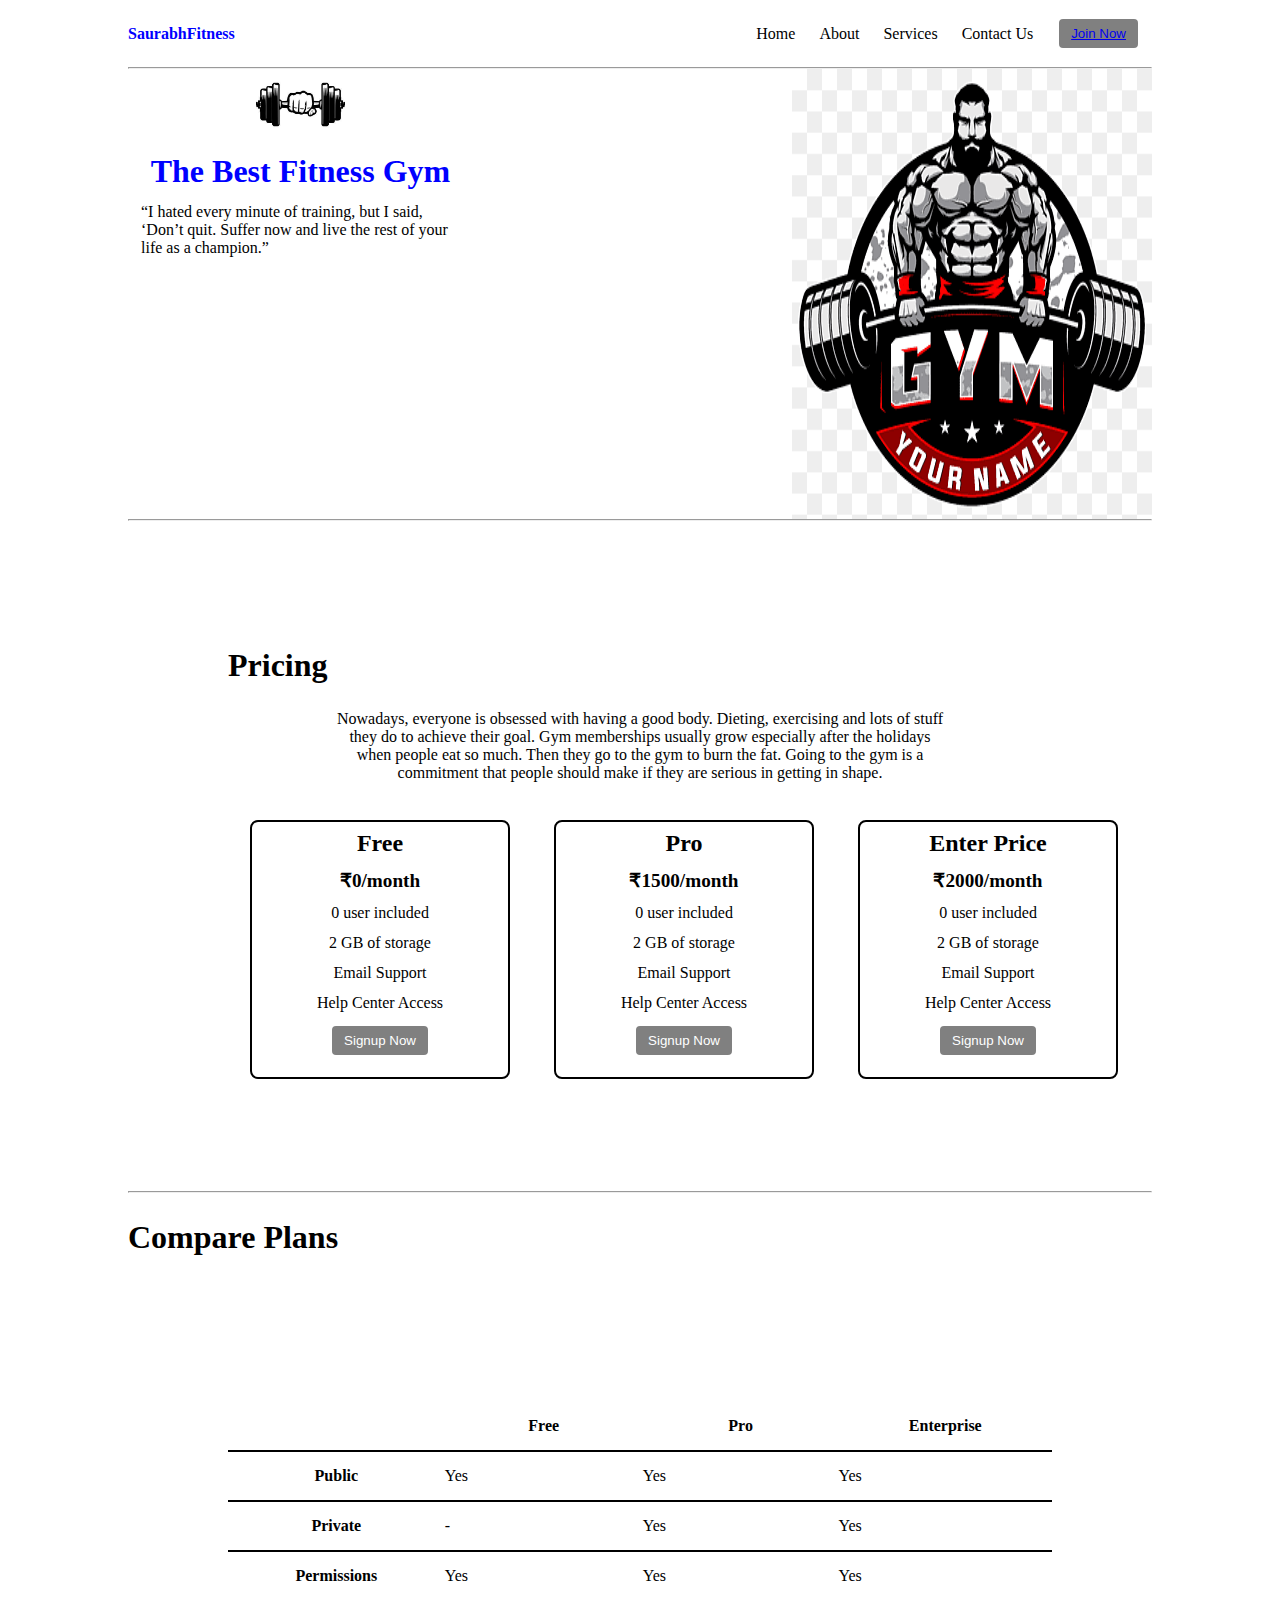
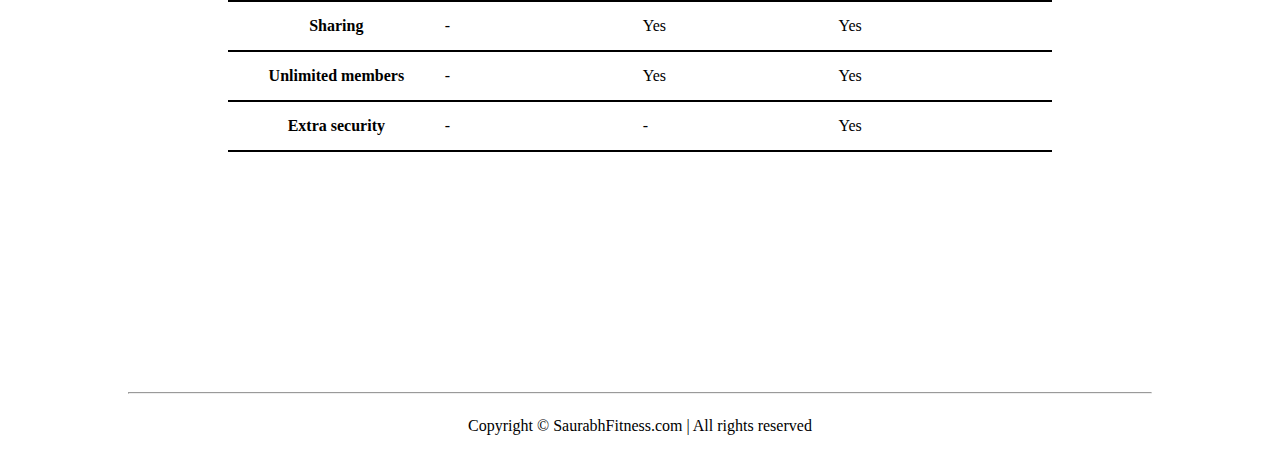
<file: Gym/index.html>
<html>
<head>
<title>SaurabhFitness</title>
<link rel="stylesheet" href="style.css">
<link rel="stylesheet" href="utils.css">

</head>
<body>
	<div class="container mx-auto">
	<header> 
		<nav class="flex justify-center">
		<div class="font-bold flex items-center text-blue">SaurabhFitness</div>
			<ul class="navbar flex items-center">
				<li>Home</li>
				<li>About</li>
				<li>Services</li>
				<li>Contact Us</li>
				<li><a href="form2.html"><button class="btn">Join Now</a></button></li>				
			</ul>
		</nav>
		<hr>
	
	</header>
		<main class="min-h-screen"> 
			<section class="section1">
			<div class="flex ">
				<div class="topleft flex items-center flex-col px-2">
				<img class="dumbell" src="./images/dum.png">
					<h1 class="my-1">The Best Fitness Gym</h1>
					<p>“I hated every minute of training, but I said, ‘Don’t quit. Suffer now and live the rest of your life as a champion.” </p>
				</div>
				<div class="topright"></div>
				<img class="gymimg" src="./images/gym.png" alt="gymimg">
			</div>
			</section>
			<hr>
			<section class="section2">
			<h1 class="text-center my-2">Pricing</h1>
			<p class="my-2">Nowadays, everyone is obsessed with having a good body. Dieting, exercising and lots of stuff they do to achieve their goal. Gym memberships usually grow especially after the holidays when people eat so much. Then they go to the gym to burn the fat. Going to the gym is a commitment that people should make if they are serious in getting in shape.

</p>
		<div class="boxes flex justify-center">
			<div class="box">
				<h2>Free</h2>
				<ul>
					<li class="highlighted">₹0/month</li>
					<li>0 user included</li>
					<li>2 GB of storage</li>
					<li>Email Support</li>
					<li>Help Center Access</li>
					<li><button class="btn">Signup Now</button></li>
				</ul>
			</div>
			<div class="box">
				<h2>Pro</h2>
				<ul>
					<li class="highlighted">₹1500/month</li>
					<li>0 user included</li>
					<li>2 GB of storage</li>
					<li>Email Support</li>
					<li>Help Center Access</li>
					<li><button class="btn">Signup Now</button></li>
				</ul>
			</div>
			<div class="box">
				<h2>Enter Price</h2>
				<ul>
					<li class="highlighted">₹2000/month</li>
					<li>0 user included</li>
					<li>2 GB of storage</li>
					<li>Email Support</li>
					<li>Help Center Access</li>
					<li><button class="btn">Signup Now</button></li>
				</ul>
			</div>
		</div>
			</section >
			<hr>
			<h1 class="text-center my-2">Compare Plans</h1>
			<section class="section3">
			<div class="container plantable">
      <table class="table text-center">
        <thead>
          <tr>
            <th></th>
            <th>Free</th>
            <th>Pro</th>
            <th>Enterprise</th>
          </tr>
        </thead>
        <tbody>
          <tr>
            <th scope="row" class="text-start">Public</th>
            <td>Yes</svg></td>
            <td>Yes</svg></td>
            <td>Yes</svg></td>
          </tr>
          <tr>
            <th scope="row" class="text-start">Private</th>
            <td>-</td>
            <td>Yes</svg></td>
            <td>Yes</svg></td>
          </tr>
        </tbody>

        <tbody>
          <tr>
            <th scope="row" class="text-start">Permissions</th>
            <td>Yes</svg></td>
            <td>Yes</svg></td>
            <td>Yes</svg></td>
          </tr>
          <tr>
            <th scope="row" class="text-start">Sharing</th>
            <td>-</td>
            <td>Yes</svg></td>
            <td>Yes</svg></td>
          </tr>
          <tr>
            <th scope="row" class="text-start">Unlimited members</th>
            <td>-</td>
            <td>Yes</svg></td>
            <td>Yes</svg></td>
          </tr>
          <tr>
            <th scope="row" class="text-start">Extra security</th>
            <td>-</td>
            <td>-</td>
            <td>Yes</svg></td>
          </tr>
        </tbody>
      </table>
			</section>
			<hr>
		
		</main>
			<footer>
			Copyright &copy; SaurabhFitness.com | All rights reserved
			</footer>
	</div>
</body>
</html>
</file>
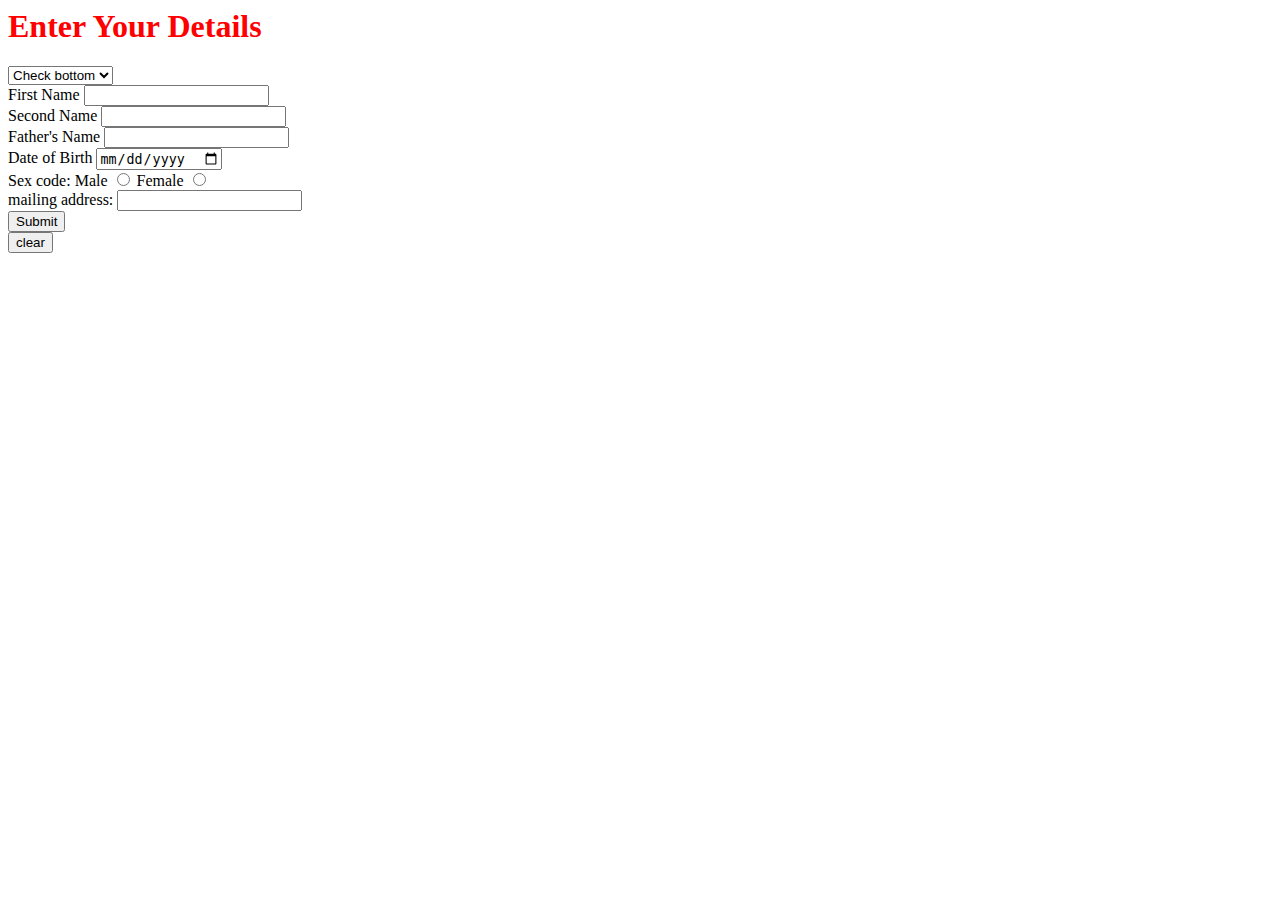
<file: Gym/form2.html>
<html>
<head>
<title>For Admission</title>
</head>
<body>
<h1 style="color:red;">Enter Your Details</h1>
<select>
<option>Check bottom</option>
<option>MR.</option>
<option>MRs.</option>
</select>
<form>
First Name <input type="text"><br>
Second Name <input type="text"><br>
Father's Name <input type="text"><br>
Date of Birth <input type="date"><br>
Sex code: Male <input type="radio" name=""> Female <input type="radio" name=""><br>
mailing address: <input type="text"><br>
<input type="submit" value="Submit"><br>
<input type="reset" value="clear">
</form>
</body>
</html>
</file>
<file: Gym/style.css>
*{
margin:0;
padding:0;
}
.container{
	max-width:80vw;
}

.navbar{
	display:flex;
	height:67px;
}

.navbar li{
	list-style:none;
	margin:0 12px;
}


.topleft{
	width:50%;
	height:50vh;
}

.topright{
	width:50%;
	height:50vh;
}

.section1 h1{
	color:blue;
}

.section1{
	max-height:100vh;
}
.section1 h1{
	font-size:2rem;
}

.dumbell{
	width:89px;
}

.topright .gymimg{
	width:466px;
	
}

.section2{
	padding:100px;
}
.section2 h1{
	font-size:2rem;
}
.section2 p{
	padding:0 8vw;
	text-align:center;
}

.box{
	padding:8px 0;
	margin:12px 22px;
	min-width:20vw;
	border:2px solid black;
	border-radius:8px;
	text-align:center;
}
.highlighted{
	font-size:1.2rem;
	font-weight:bolder;
}

.box ul{
	list-style-type:none;
}

.box ul li{
	margin:12px 2px;
}

.plantable{
	display:flex;
	justify-content:center;
	align-items:center;
}


.section3 table{
	width:100%;
	margin-bottom:140px;
	margin-top:20px;
	border-collapse:collapse;
}


.section3 table th{
	width:23vw;
	border-bottom:2px solid black;
	padding:15px 0;

}


.section3 table td{
	border-bottom:2px solid black;

}

.section3 table tr{
	
}

.section3 h1{
	font-size:2.3rem;
}

.section3{
	padding:100px;
}

footer{
	padding:23px;
	text-align:center;
}
</file>
<file: Gym/utils.css>
.min-h-screen{
min-height:100vh; 
}
.bg-red{
	background-color:red;
}
.mx-auto{
	margin-left:auto;
	margin-right:auto;
}

.flex{
	display:flex;
}

.items-center{
	align-items:center;
}

.justify-center{
	justify-content:space-between;
}

.flex-col{
	flex-direction:column;
}

.font-bold{
	font-weight:bold; 
}

.my-1{
	margin-top:13px;
	margin-bottom:13px;
}
.my-2{
	margin-top:26px;
	margin-bottom:26px;
}


.px-2{
	padding-left:13px;
	padding-right:13px;
	
}
.text-blue{
	color:blue;
}
.btn{
	padding:7px 12px;
	border:2px solid white;
	border-radius:6px;
	cursor:pointer;
	color:white;
	background-color:grey;
}ow


.text-center{
	text-align:center;
}
</file>
